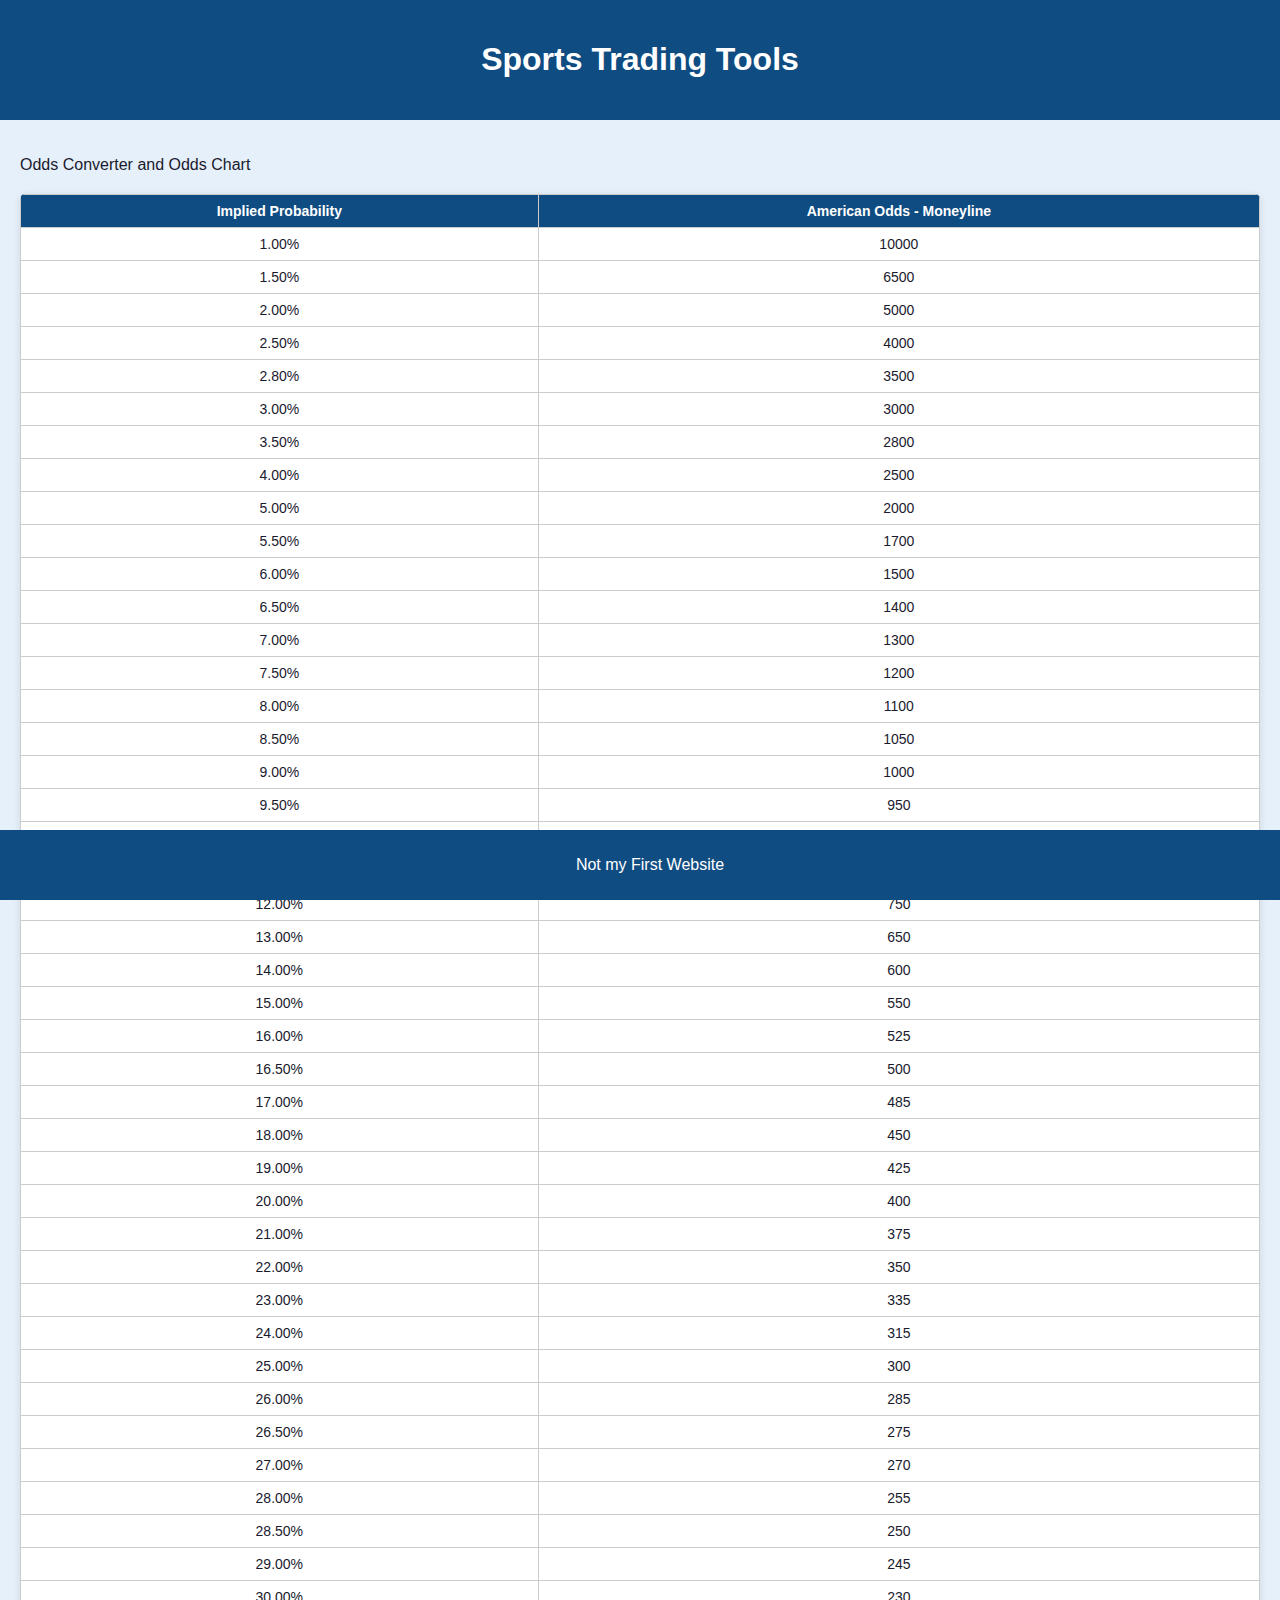
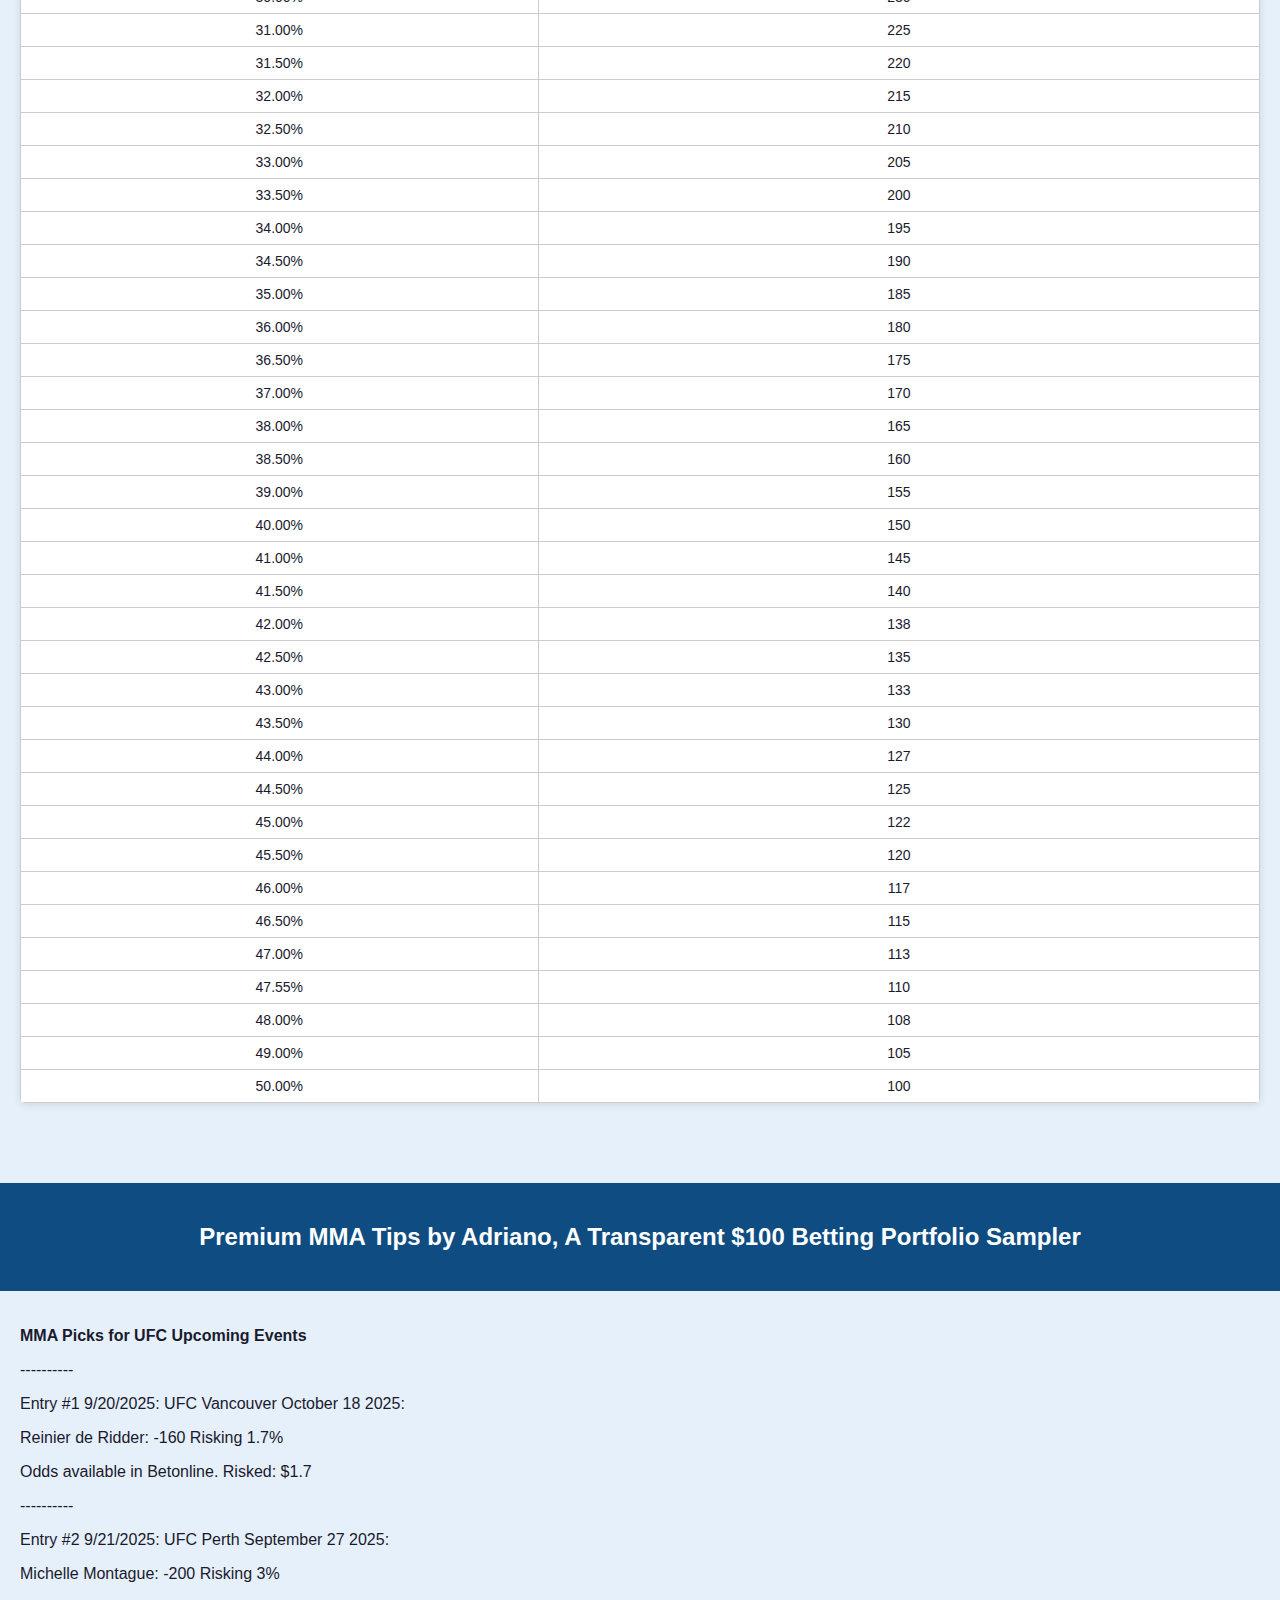
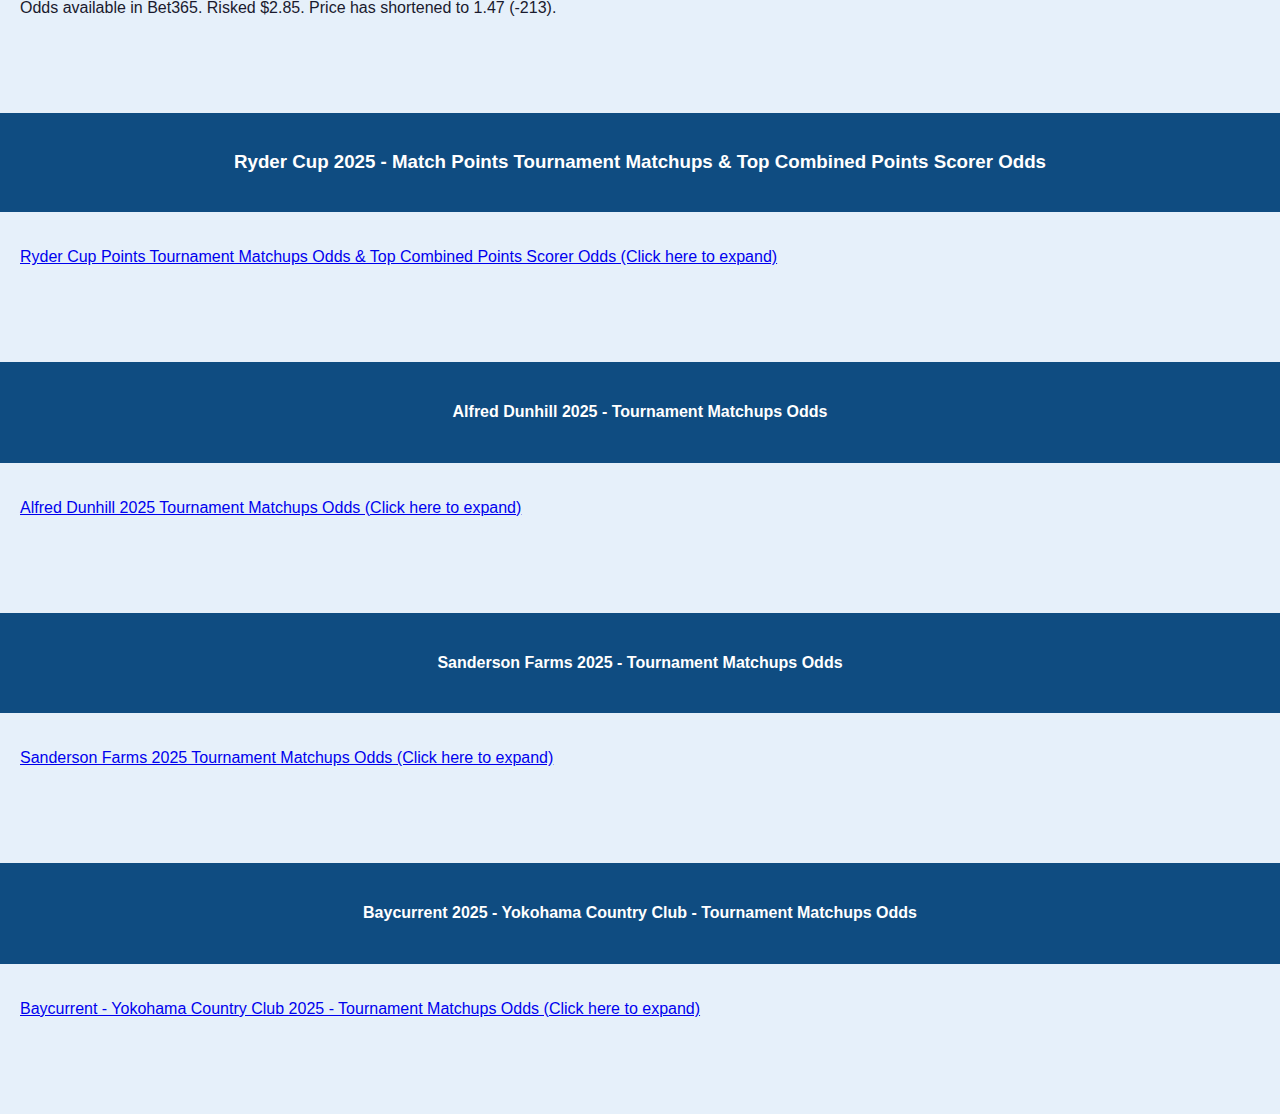
<file: index.html>
<!DOCTYPE html>
<html lang="en">
<head>
  <meta charset="UTF-8">
  <meta name="viewport" content="width=device-width, initial-scale=1.0">
  <title>Sports Trading Tools, MMA Tips & Golf Matchups Data</title>
  <link rel="stylesheet" href="styles.css">
</head>
<body>
  <header>
    <h1>Sports Trading Tools</h1>
  </header>

  <main>
    <p>Odds Converter and Odds Chart</p>

<table>
  <thead>
    <tr>
      <th>Implied Probability</th>
      <th>American Odds - Moneyline</th>
    </tr>
  </thead>
  <tbody>
    <tr><td>1.00%</td><td>10000</td></tr>
    <tr><td>1.50%</td><td>6500</td></tr>
    <tr><td>2.00%</td><td>5000</td></tr>
    <tr><td>2.50%</td><td>4000</td></tr>
    <tr><td>2.80%</td><td>3500</td></tr>
    <tr><td>3.00%</td><td>3000</td></tr>
    <tr><td>3.50%</td><td>2800</td></tr>
    <tr><td>4.00%</td><td>2500</td></tr>
    <tr><td>5.00%</td><td>2000</td></tr>
    <tr><td>5.50%</td><td>1700</td></tr>
    <tr><td>6.00%</td><td>1500</td></tr>
    <tr><td>6.50%</td><td>1400</td></tr>
    <tr><td>7.00%</td><td>1300</td></tr>
    <tr><td>7.50%</td><td>1200</td></tr>
    <tr><td>8.00%</td><td>1100</td></tr>
    <tr><td>8.50%</td><td>1050</td></tr>
    <tr><td>9.00%</td><td>1000</td></tr>
    <tr><td>9.50%</td><td>950</td></tr>
    <tr><td>10.00%</td><td>900</td></tr>
    <tr><td>11.00%</td><td>800</td></tr>
    <tr><td>12.00%</td><td>750</td></tr>
    <tr><td>13.00%</td><td>650</td></tr>
    <tr><td>14.00%</td><td>600</td></tr>
    <tr><td>15.00%</td><td>550</td></tr>
    <tr><td>16.00%</td><td>525</td></tr>
    <tr><td>16.50%</td><td>500</td></tr>
    <tr><td>17.00%</td><td>485</td></tr>
    <tr><td>18.00%</td><td>450</td></tr>
    <tr><td>19.00%</td><td>425</td></tr>
    <tr><td>20.00%</td><td>400</td></tr>
    <tr><td>21.00%</td><td>375</td></tr>
    <tr><td>22.00%</td><td>350</td></tr>
    <tr><td>23.00%</td><td>335</td></tr>
    <tr><td>24.00%</td><td>315</td></tr>
    <tr><td>25.00%</td><td>300</td></tr>
    <tr><td>26.00%</td><td>285</td></tr>
    <tr><td>26.50%</td><td>275</td></tr>
    <tr><td>27.00%</td><td>270</td></tr>
    <tr><td>28.00%</td><td>255</td></tr>
    <tr><td>28.50%</td><td>250</td></tr>
    <tr><td>29.00%</td><td>245</td></tr>
    <tr><td>30.00%</td><td>230</td></tr>
    <tr><td>31.00%</td><td>225</td></tr>
    <tr><td>31.50%</td><td>220</td></tr>
    <tr><td>32.00%</td><td>215</td></tr>
    <tr><td>32.50%</td><td>210</td></tr>
    <tr><td>33.00%</td><td>205</td></tr>
    <tr><td>33.50%</td><td>200</td></tr>
    <tr><td>34.00%</td><td>195</td></tr>
    <tr><td>34.50%</td><td>190</td></tr>
    <tr><td>35.00%</td><td>185</td></tr>
    <tr><td>36.00%</td><td>180</td></tr>
    <tr><td>36.50%</td><td>175</td></tr>
    <tr><td>37.00%</td><td>170</td></tr>
    <tr><td>38.00%</td><td>165</td></tr>
    <tr><td>38.50%</td><td>160</td></tr>
    <tr><td>39.00%</td><td>155</td></tr>
    <tr><td>40.00%</td><td>150</td></tr>
    <tr><td>41.00%</td><td>145</td></tr>
    <tr><td>41.50%</td><td>140</td></tr>
    <tr><td>42.00%</td><td>138</td></tr>
    <tr><td>42.50%</td><td>135</td></tr>
    <tr><td>43.00%</td><td>133</td></tr>
    <tr><td>43.50%</td><td>130</td></tr>
    <tr><td>44.00%</td><td>127</td></tr>
    <tr><td>44.50%</td><td>125</td></tr>
    <tr><td>45.00%</td><td>122</td></tr>
    <tr><td>45.50%</td><td>120</td></tr>
    <tr><td>46.00%</td><td>117</td></tr>
    <tr><td>46.50%</td><td>115</td></tr>
    <tr><td>47.00%</td><td>113</td></tr>
    <tr><td>47.55%</td><td>110</td></tr>
    <tr><td>48.00%</td><td>108</td></tr>
    <tr><td>49.00%</td><td>105</td></tr>
    <tr><td>50.00%</td><td>100</td></tr>
  </tbody>
</table>

   </main>

  <header>
    <h2>Premium MMA Tips by Adriano, A Transparent $100 Betting Portfolio Sampler</h2>
  </header>
  <main>
    <p><strong>MMA Picks for UFC Upcoming Events</strong></p>
    <p>----------</p>
    <p>Entry #1 9/20/2025: UFC Vancouver October 18 2025:</p>
    <p>Reinier de Ridder: -160 Risking 1.7%</p>
    <p>Odds available in Betonline. Risked: $1.7</p>
    <p>----------</p>
    <p>Entry #2 9/21/2025: UFC Perth September 27 2025:</p>
    <p>Michelle Montague: -200 Risking 3%</p>
    <p> Odds available in Bet365. Risked $2.85. Price has shortened to 1.47 (-213).</p> 
 </main>

 <header>
  <h3>Ryder Cup 2025 - Match Points Tournament Matchups & Top Combined Points Scorer Odds</h3>
 </header>
 
 <main>
<p><a href="chart1.html">Ryder Cup Points Tournament Matchups Odds & Top Combined Points Scorer Odds (Click here to expand)</a></p>
 </main>

 <header>
  <h4>Alfred Dunhill 2025 - Tournament Matchups Odds</h4>
 </header>
 
 <main>
<p><a href="new chart02.html">Alfred Dunhill 2025 Tournament Matchups Odds (Click here to expand)</a></p>
 </main>


  <header>
  <h4>Sanderson Farms 2025 - Tournament Matchups Odds</h4>
 </header>
 
 <main>
<p><a href="chart3.html">Sanderson Farms 2025 Tournament Matchups Odds (Click here to expand)</a></p>
 </main>

 <header>
  <h4>Baycurrent 2025 - Yokohama Country Club - Tournament Matchups Odds</h4>
 </header>
 
 <main>
<p><a href="chart4.html">Baycurrent - Yokohama Country Club 2025 - Tournament Matchups Odds (Click here to expand)</a></p>
 </main>

  <footer>
    <p>Not my First Website</p>
  </footer>
</body>
</html>
</file>
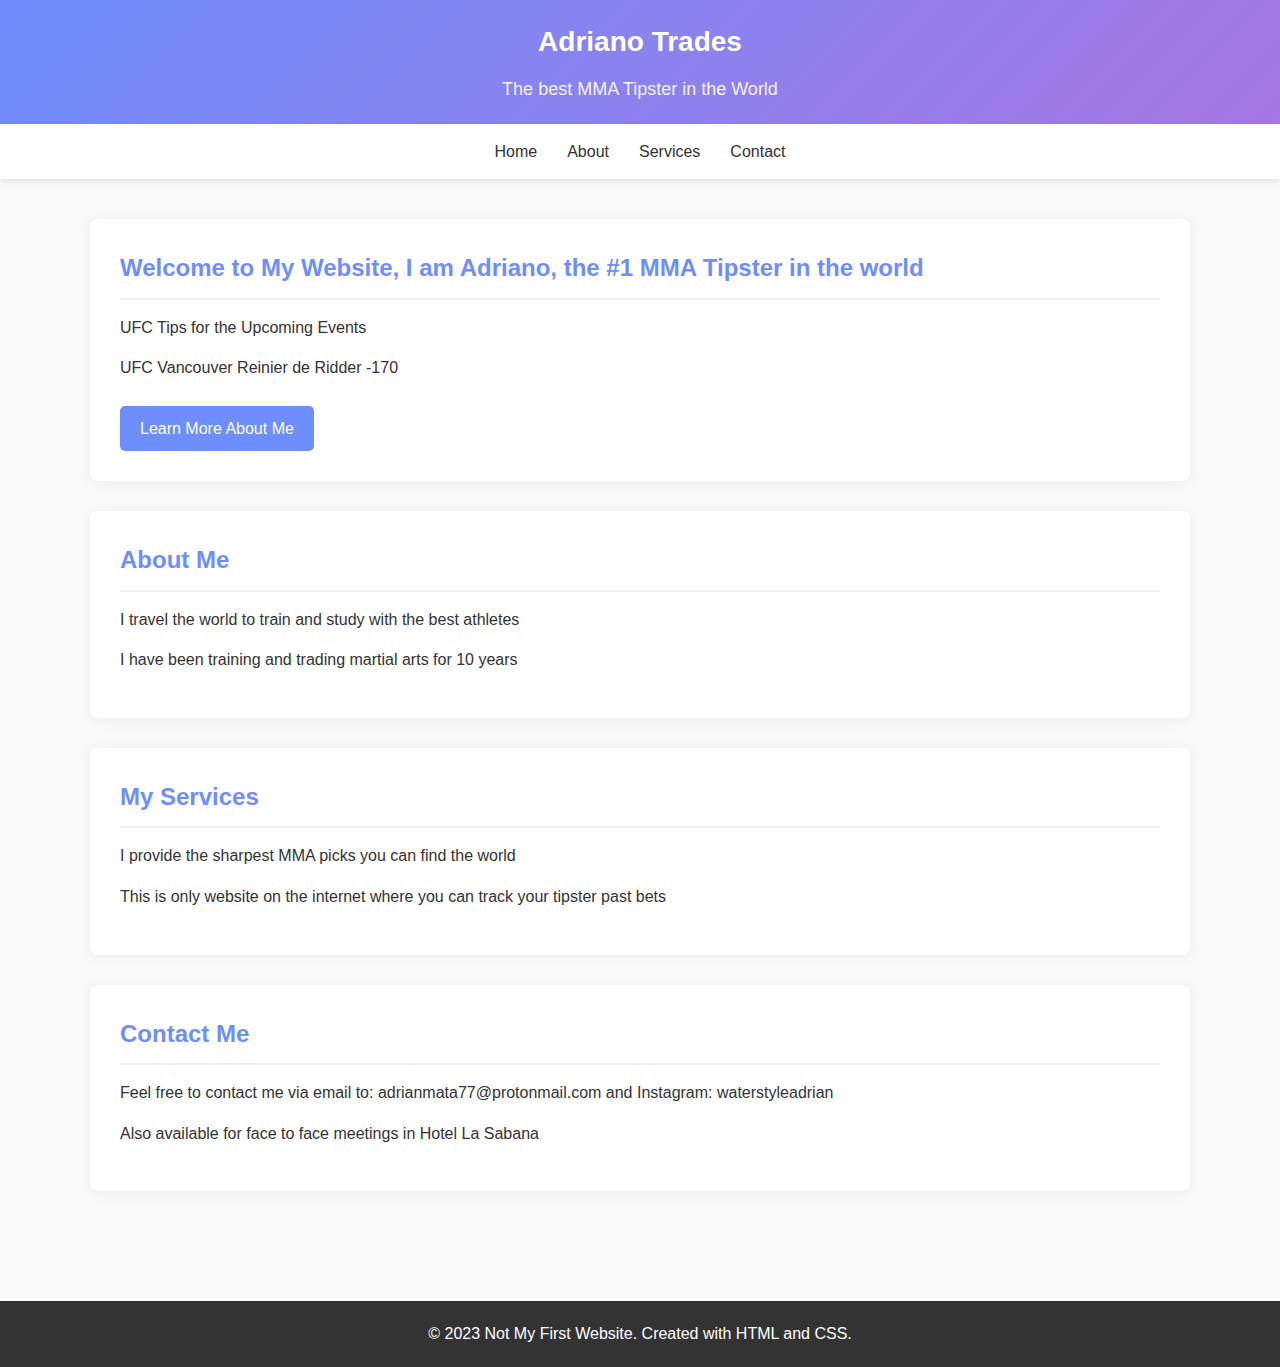
<file: Index.html.html>
<!DOCTYPE html>
<html lang="en">
<head>
    <meta charset="UTF-8">
    <meta name="viewport" content="width=device-width, initial-scale=1.0">
    <title>My First Website</title>
    <style>
        /* Global Styles */
        * {
            margin: 0;
            padding: 0;
            box-sizing: border-box;
            font-family: 'Segoe UI', Tahoma, Geneva, Verdana, sans-serif;
        }
        
        body {
            line-height: 1.6;
            color: #333;
            background-color: #f9f9f9;
        }
        
        .container {
            max-width: 1100px;
            margin: 0 auto;
            padding: 0 20px;
        }
        
        /* Header Styles */
        header {
            background: linear-gradient(135deg, #6e8efb, #a777e3);
            color: white;
            padding: 20px 0;
            text-align: center;
            box-shadow: 0 2px 5px rgba(0,0,0,0.1);
        }
        
        .logo {
            font-size: 28px;
            font-weight: bold;
            margin-bottom: 10px;
        }
        
        .tagline {
            font-size: 18px;
            opacity: 0.9;
        }
        
        /* Navigation */
        nav {
            background-color: #fff;
            box-shadow: 0 2px 5px rgba(0,0,0,0.1);
        }
        
        .nav-links {
            display: flex;
            justify-content: center;
            list-style: none;
        }
        
        .nav-links li {
            padding: 15px;
        }
        
        .nav-links a {
            text-decoration: none;
            color: #333;
            font-weight: 500;
            transition: color 0.3s;
        }
        
        .nav-links a:hover {
            color: #6e8efb;
        }
        
        /* Main Content */
        .main-content {
            padding: 40px 0;
        }
        
        .section {
            background: white;
            border-radius: 8px;
            padding: 30px;
            margin-bottom: 30px;
            box-shadow: 0 2px 15px rgba(0,0,0,0.05);
        }
        
        .section h2 {
            color: #6e8efb;
            margin-bottom: 15px;
            padding-bottom: 10px;
            border-bottom: 2px solid #f0f0f0;
        }
        
        .section p {
            margin-bottom: 15px;
        }
        
        /* Footer */
        footer {
            background: #333;
            color: white;
            text-align: center;
            padding: 20px 0;
            margin-top: 40px;
        }
        
        /* Button */
        .btn {
            display: inline-block;
            background: #6e8efb;
            color: white;
            padding: 10px 20px;
            border-radius: 5px;
            text-decoration: none;
            margin-top: 10px;
            transition: background 0.3s;
        }
        
        .btn:hover {
            background: #5a7df9;
        }
        
        /* Responsive Design */
        @media (max-width: 768px) {
            .nav-links {
                flex-direction: column;
                align-items: center;
            }
            
            .section {
                padding: 20px;
            }
        }
    </style>
</head>
<body>
    <!-- Header Section -->
    <header>
        <div class="container">
            <div class="logo">Adriano Trades</div>
            <div class="tagline">The best MMA Tipster in the World</div>
        </div>
    </header>
    
    <!-- Navigation -->
    <nav>
        <div class="container">
            <ul class="nav-links">
                <li><a href="#home">Home</a></li>
                <li><a href="#about">About</a></li>
                <li><a href="#services">Services</a></li>
                <li><a href="#contact">Contact</a></li>
            </ul>
        </div>
    </nav>
    
    <!-- Main Content -->
    <div class="container main-content">
        <!-- Home Section -->
        <section id="home" class="section">
            <h2>Welcome to My Website, I am Adriano, the #1 MMA Tipster in the world</h2>
            <p>UFC Tips for the Upcoming Events</p>
            <p>UFC Vancouver Reinier de Ridder -170</p>
            <a href="#about" class="btn">Learn More About Me</a>
        </section>
        
        <!-- About Section -->
        <section id="about" class="section">
            <h2>About Me</h2>
            <p>I travel the world to train and study with the best athletes</p>
            <p>I have been training and trading martial arts for 10 years</p>
        </section>
        
        <!-- Services Section -->
        <section id="services" class="section">
            <h2>My Services</h2>
            <p>I provide the sharpest MMA picks you can find the world</p>
            <p>This is only website on the internet where you can track your tipster past bets</p>
        </section>
        
        <!-- Contact Section -->
        <section id="contact" class="section">
            <h2>Contact Me</h2>
            <p>Feel free to contact me via email to: adrianmata77@protonmail.com and Instagram: waterstyleadrian</p>
            <p>Also available for face to face meetings in Hotel La Sabana</p>
        </section>
    </div>
    
    <!-- Footer -->
    <footer>
        <div class="container">
            <p>&copy; 2023 Not My First Website. Created with HTML and CSS.</p>
        </div>
    </footer>

    <script>
        // Simple JavaScript for smooth scrolling
        document.querySelectorAll('a[href^="#"]').forEach(anchor => {
            anchor.addEventListener('click', function (e) {
                e.preventDefault();
                
                document.querySelector(this.getAttribute('href')).scrollIntoView({
                    behavior: 'smooth'
                });
            });
        });
    </script>
</body>
</html>
</file>
<file: styles.css>
body {
  font-family: 'Lucida Sans', 'Lucida Sans Regular', 'Lucida Grande', 'Lucida Sans Unicode', Geneva, Verdana, sans-serif;
  background-color: #e6f0fa; /* light blue-gray */
  color: #1a1a2e; /* dark navy text */
  margin: 0;
  padding: 0;
}

header {
  background-color: #0f4c81; /* deep blue */
  color: white;
  padding: 20px;
  text-align: center;
}

main {
  padding: 20px;
}

footer {
  background-color: #0f4c81; /* deep blue */
  color: white;
  text-align: center;
  padding: 10px;
  position: fixed;
  width: 100%;
  bottom: 0;
}
table {
  width: 100%;
  border-collapse: collapse;
  margin-top: 20px;
  font-size: 14px;
  background-color: white;
  border-radius: 5px;
  overflow: hidden;
  box-shadow: 0 2px 8px rgba(0, 0, 0, 0.1);
}

th, td {
  border: 1px solid #ccc;
  padding: 8px 12px;
  text-align: center;
}

thead {
  background-color: #0f4c81;
  color: white;
}
main {
  padding-bottom: 80px; /* Adjust to be taller than your footer */
}
</file>
